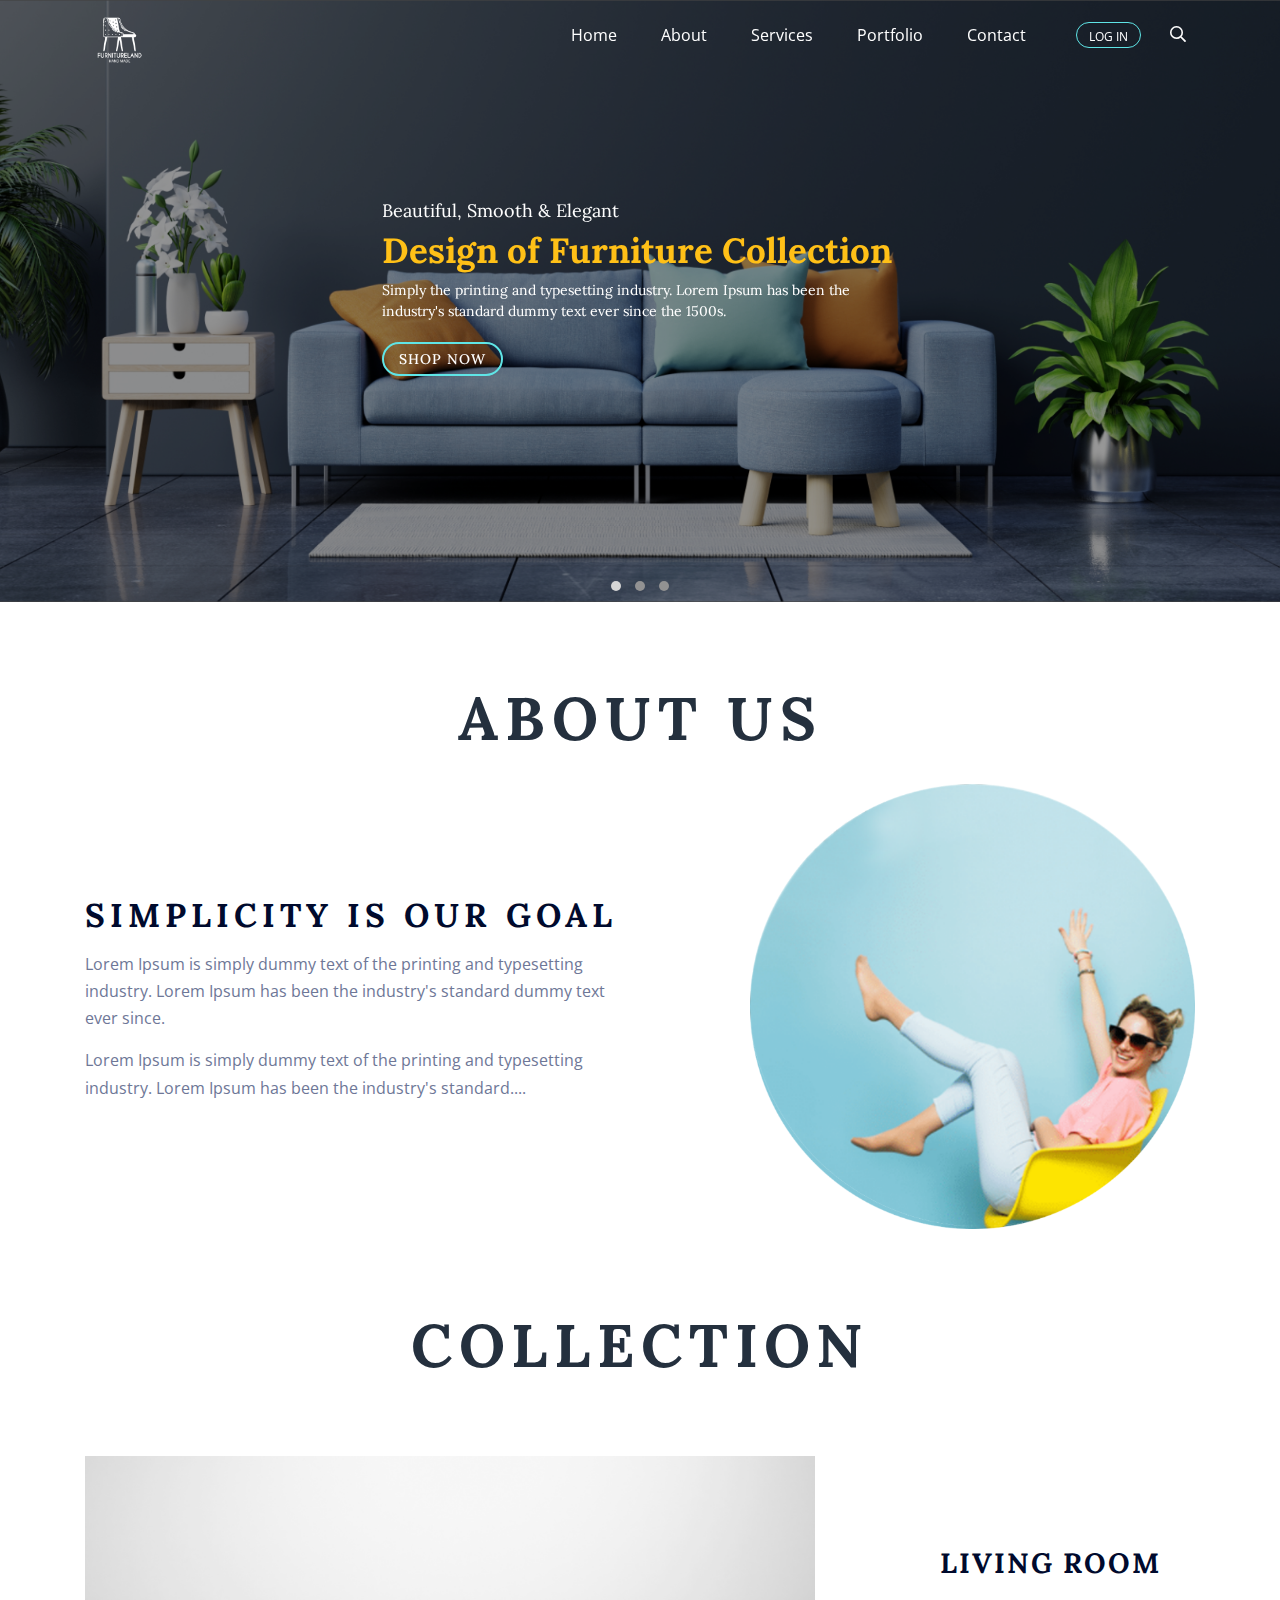
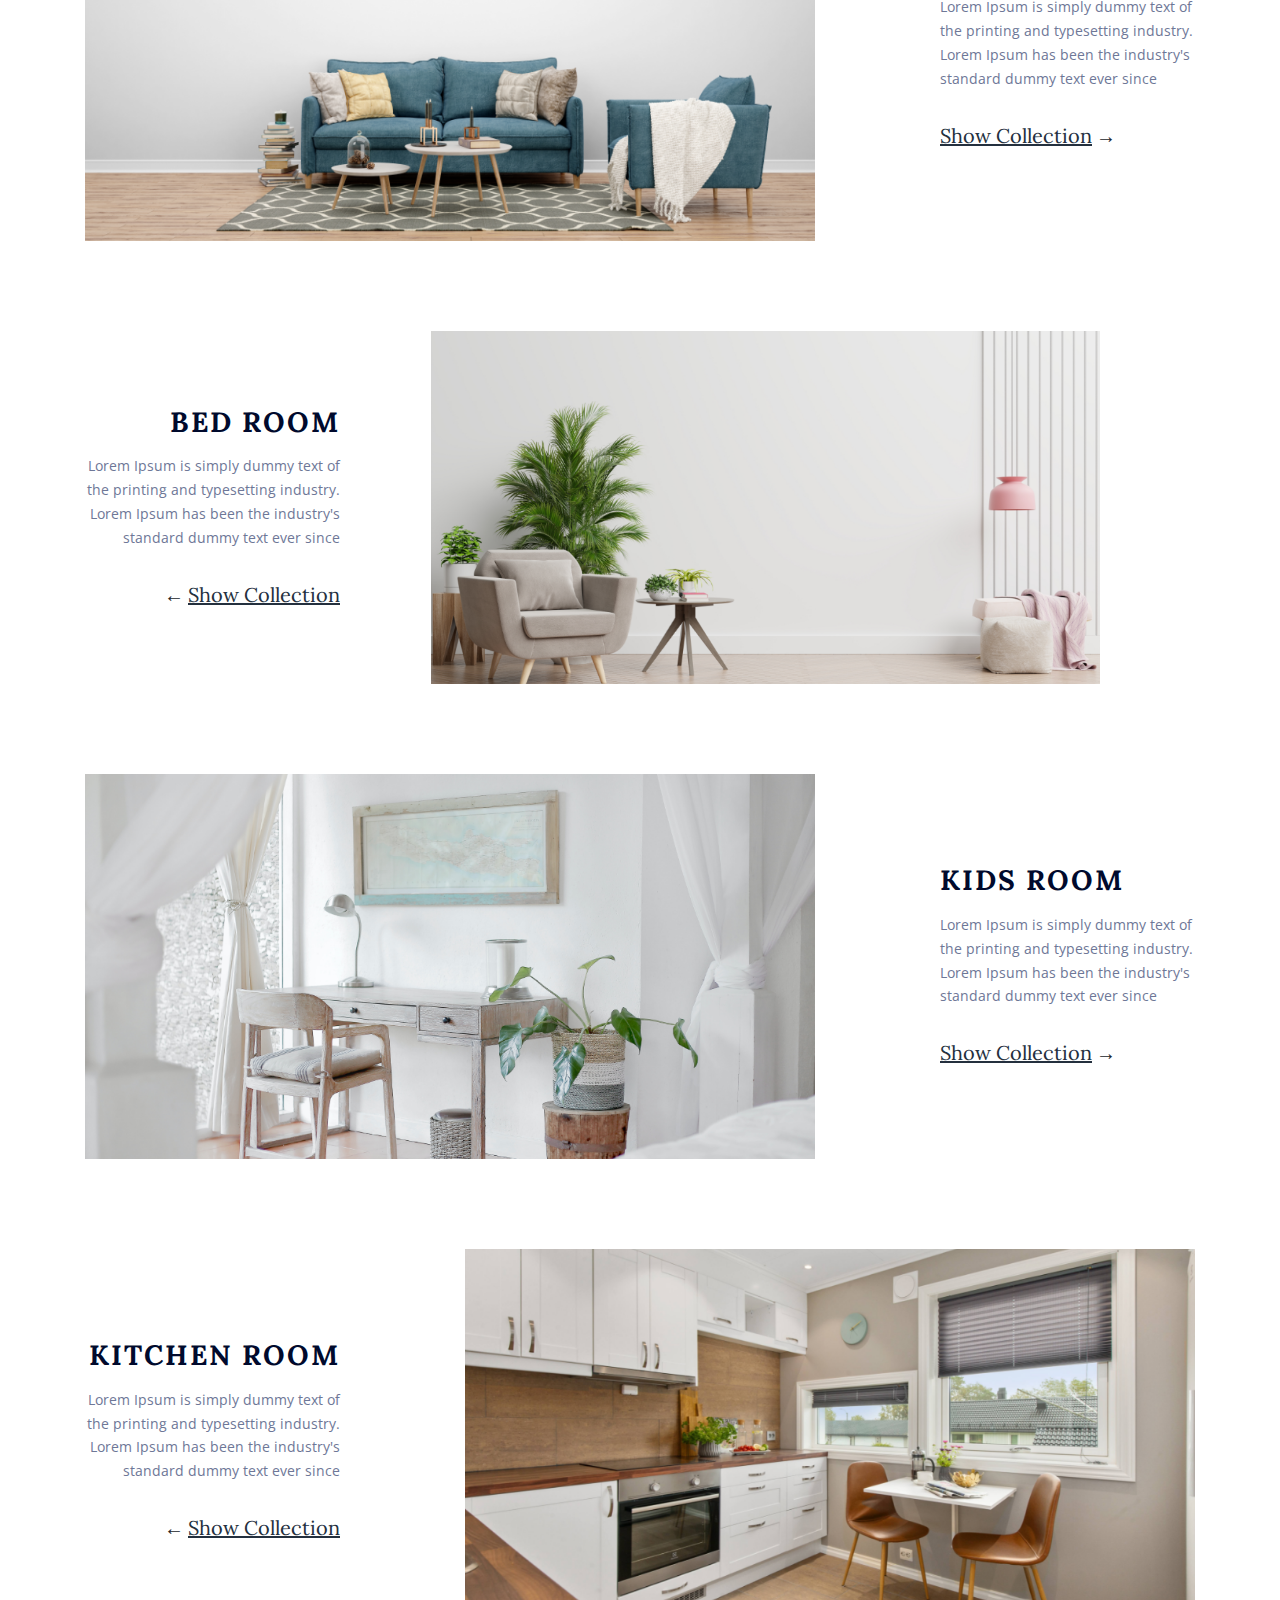
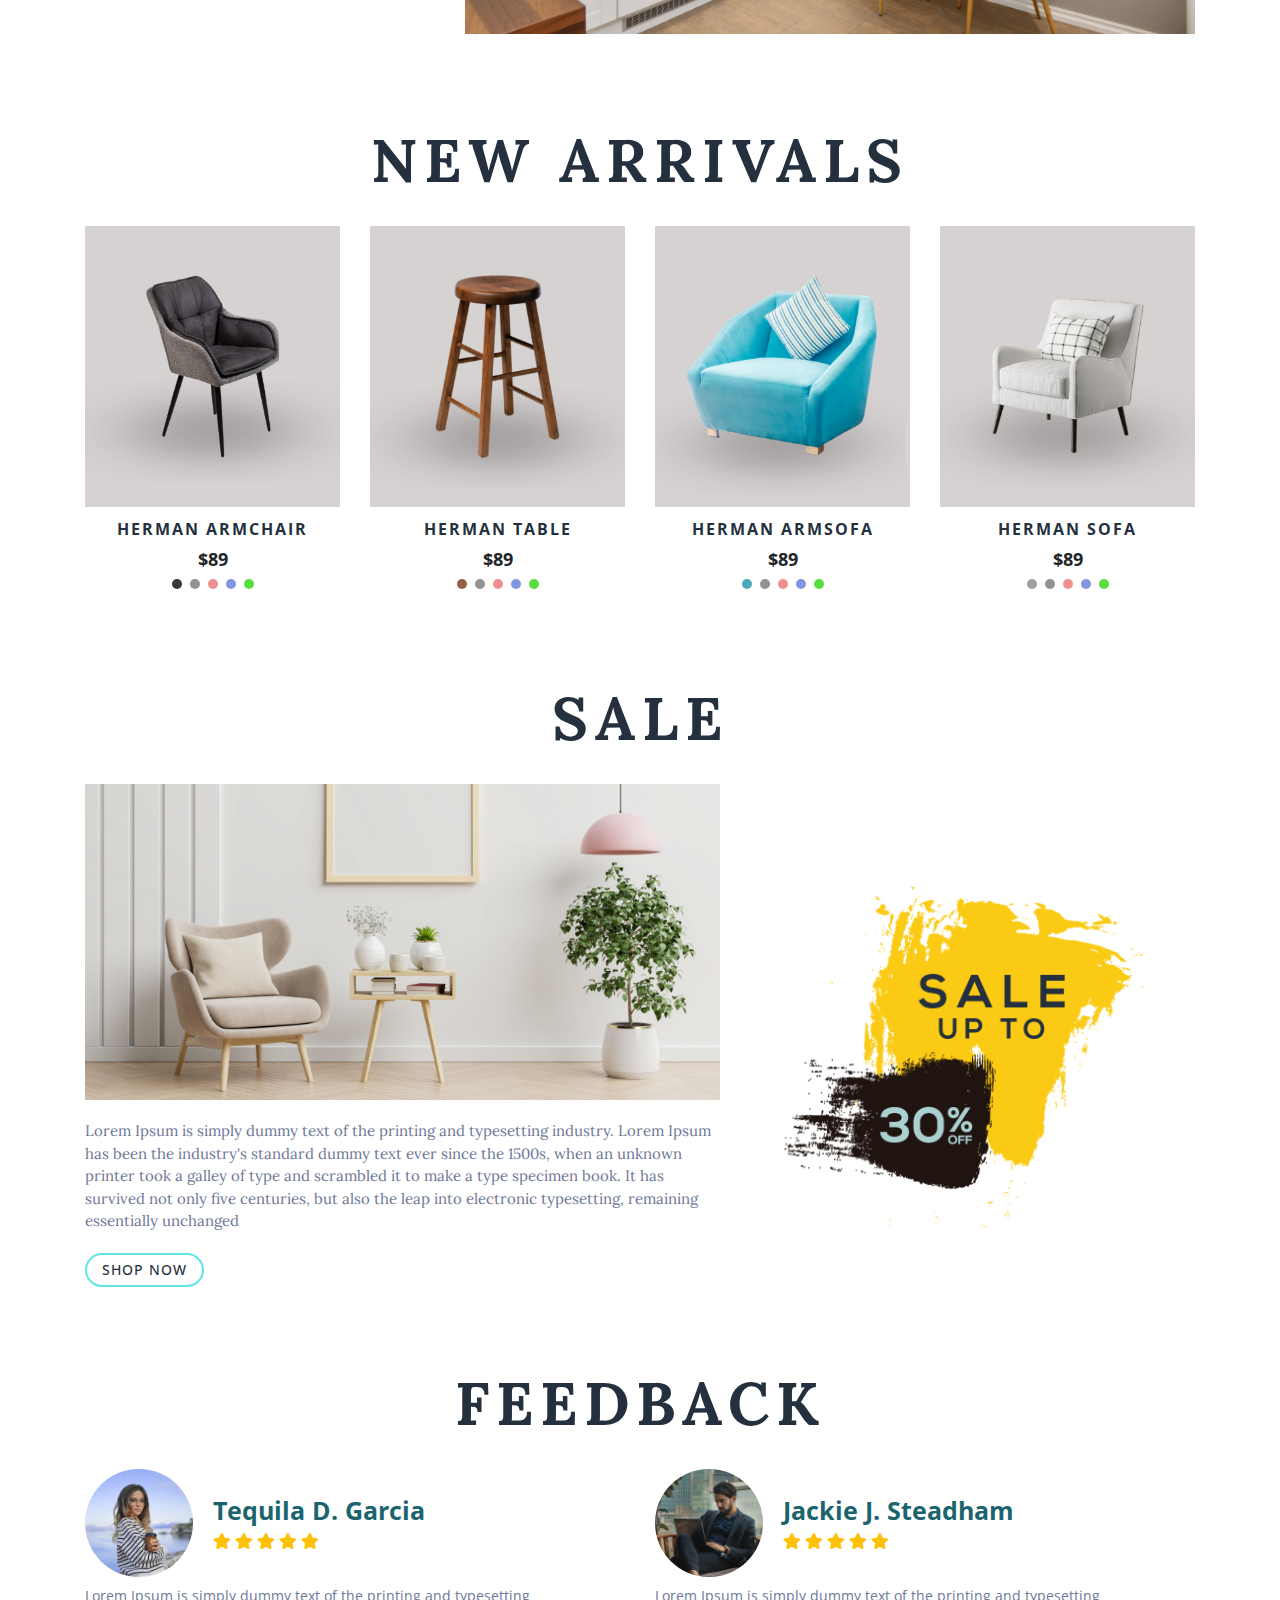
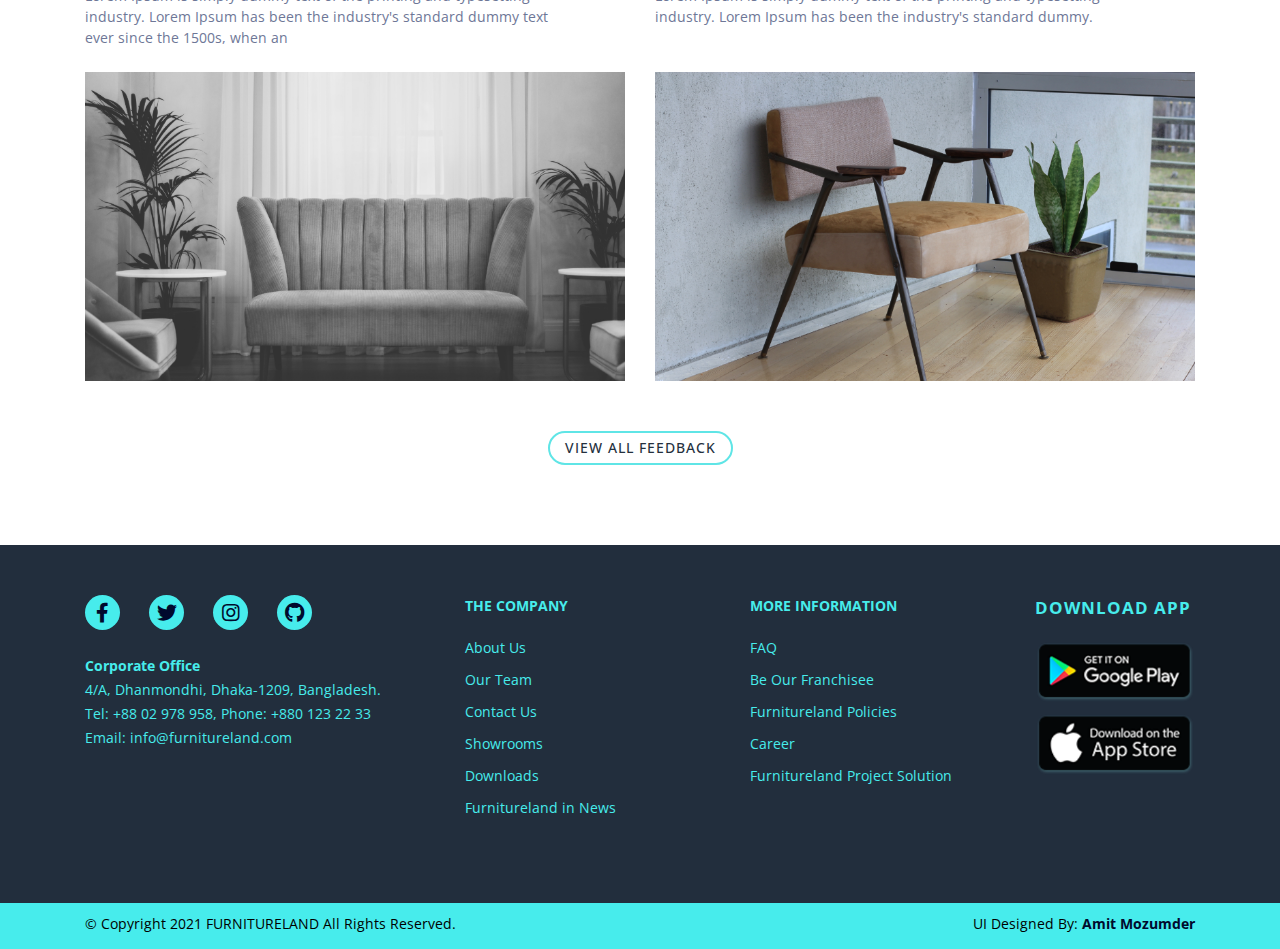
<file: index.html>
<!doctype html>
      <html class="no-js" lang="en">
      <head>
        <meta charset="utf-8">
        <meta http-equiv="x-ua-compatible" content="ie=edge">
        <meta name="viewport" content="width=device-width, initial-scale=1">
        <!-- The above 3 meta tags *must* come first in the head; any other head content must come *after* these tags -->
        <meta name="author" content="ARIYAN AHAMED MONIR">

        <title>Furniture-Land</title>

        <link rel="manifest" href="site.webmanifest">
        <!-- <link rel="shortcut icon" type="image/x-icon" href="img/favicon.ico"> -->
        <!-- Place favicon.ico in the root directory -->

        <!-- GOOGLE FONT -->
        <link rel="preconnect" href="https://fonts.gstatic.com">
        <link href="https://fonts.googleapis.com/css2?family=Lora:wght@400;500;700&family=Open+Sans:wght@400;600;700&display=swap" rel="stylesheet">

        <!-- CSS here -->
        <link rel="stylesheet" href="css/bootstrap.min.css">
        <link rel="stylesheet" href="css/owl.carousel.min.css">
        <link rel="stylesheet" href="css/owl.theme.default.min.css">
        <link rel="stylesheet" href="css/font-awesome-all.min.css">
        <link rel="stylesheet" href="css/default.css">
        <link rel="stylesheet" href="css/style.css">
        <link rel="stylesheet" href="css/responsive.css">
      </head>

      <body>

        <!-- START HEADER AREA -->
        <header class="header">
          <div class="container">
            <div class="position d-flex align-items-center">
              <div class="logo">
                <a href="#"><img src="img/logo.png" alt="Logo"></a>
              </div>
              <button type="button" class="open-nav">
                <span></span>
              </button>
              <div class="nav">
                <button class="close-nav" type="button">&times;</button>
                <div class="nav-inner">
                  <ul>
                    <li><a href="#">Home</a></li>
                    <li><a href="#">About</a></li>
                    <li><a href="#">Services</a></li>
                    <li><a href="#">Portfolio</a></li>
                    <li><a href="#">Contact</a></li>
                  </ul>
                </div>
              </div>
              <div class="header-btn">
                <div class="login">
                  <a href="login.html" class="login-icon">Log In</a>
                </div>
                <div class="searchbar">
                  <input type="text" placeholder="Search">
                  <div class="icon">
                    <i class="far fa-search icon-class" ></i>
                  </div>
                </div>
              </div>
            </div>
          </div>
        </header>
        <!-- END HEADER AREA -->

        <!-- START SLIDER AREA -->
        <section class="slider-area" style="background-image: url('img/bg.png');" >
          <div class="conftainer">
            <div class="slider-wraper owl-theme owl-carousel">
              <div class="row">
                <div class="col-xl-5 col-lg-6 col-md-8 col-sm-10 col-12 mx-auto">
                  <div class="slider-activate">
                    <div class="slider-content">
                      <h3>Beautiful, Smooth & Elegant</h3>
                      <h1>Design of Furniture Collection</h1>
                      <span>Simply the printing and typesetting industry. Lorem Ipsum has been the industry's standard dummy text ever since the 1500s. </span>
                      <a href="#" class="btn btn-hero">shop now</a>
                    </div>
                  </div>
                </div>
              </div>
              <div class="row">
                <div class="col-xl-5 col-lg-6 col-md-8 col-sm-10 col-12 mx-auto">
                  <div class="slider-activate">
                    <div class="slider-content">
                      <h3>Elegant Beautiful & Smooth</h3>
                      <h1>Collection of Furniture Design</h1>
                      <span>Industry's standard and simply the printing and typesetting industry. Lorem Ipsum has been the industry's standard dummy text ever since the 1500s. </span>
                      <a href="#" class="btn btn-hero">shop now</a>
                    </div>
                  </div>
                </div>
              </div>
              <div class="row">
                <div class="col-xl-5 col-lg-6 col-md-8 col-sm-10 col-12 mx-auto">
                  <div class="slider-activate">
                    <div class="slider-content">
                      <h3>Beautiful, Smooth & Elegant</h3>
                      <h1>Design of Furniture Collection</h1>
                      <span>Simply the printing and typesetting industry. Lorem Ipsum has been the industry's standard dummy text ever since the 1500s. </span>
                      <a href="#" class="btn btn-hero">shop now</a>
                    </div>
                  </div>
                </div>
              </div>
            </div>
          </div>
        </section>
        <!-- END SLIDER AREA -->

        <!-- START ABOUT US AREA -->
        <section class="about-us mt-80 mb-80">
          <div class="container">
            <row>
              <div class="col-lg-8 col-md-8 mx-auto">
                <div class="section-title">
                  <h2>About us</h2>
                </div> <!-- /.section title -->
              </div>
            </row> <!-- /.row -->
            <div class="row d-flex align-items-center">
              <div class="col-lg-6 col-md-5">
                <div class="about-text">
                  <h4>Simplicity is our goal</h4>
                  <p>Lorem Ipsum is simply dummy text of the printing and typesetting industry. Lorem Ipsum has been the industry's standard dummy text ever since.</p>
                  <p>Lorem Ipsum is simply dummy text of the printing and typesetting industry. Lorem Ipsum has been the industry's standard....</p>
                </div>
              </div>
              <div class="col-lg-5 col-md-6 offset-lg-1">
                <div class="about-img">
                  <img src="img/about.png" class="w-100" alt="">
                </div>
              </div>
            </div>
          </div>
        </section>
        <!-- END ABOUT US AREA -->

        <!-- START COLLECTION AREA -->
        <section class="collection-area">
          <div class="container">
            <div class="row">
              <div class="col-lg-8 col-md-8 mx-auto">
                <div class="section-title">
                  <h2>Collection</h2>
                </div> <!-- /.section title -->
              </div>
            </div> <!-- /.row -->
            <div class="row pt-45 mb-90">
              <div class="col-lg-8 col-md-7 ">
                <div class="product-img">
                  <img src="img/Living room.png" class="w-100" alt="">
                </div>
              </div>
              <div class="col-lg-3 col-md-5 offset-lg-1 d-flex align-items-center">
                <div class="product-text">
                  <h4>LIVING ROOM</h4>
                  <p>Lorem Ipsum is simply dummy text of the printing and typesetting industry. Lorem Ipsum has been the industry's standard dummy text ever since</p>
                  <div class="link">
                    <a href="#" class="btn-link">Show Collection</a> <span>&rarr;</span>
                  </div>
                </div>
              </div>
            </div> <!-- /.row -->
            <div class="row mb-90">
              <div class="col-lg-3 col-md-5 d-flex align-items-center">
                <div class="product-text text-right">
                  <h4>bed room</h4>
                  <p>Lorem Ipsum is simply dummy text of the printing and typesetting industry. Lorem Ipsum has been the industry's standard dummy text ever since</p>
                  <div class="link">
                    <span>&larr;</span> <a href="#" class="btn-link">Show Collection</a>
                  </div>
                </div>
              </div>
              <div class="col-lg-8 col-md-7">
                <div class="product-img offset-lg-1">
                  <img src="img/Bed room.png" class="w-100" alt="">
                </div>
              </div>
            </div> <!-- /.row -->
            <div class="row mb-90">
              <div class="col-lg-8 col-md-7">
                <div class="product-img">
                  <img src="img/Kids.png" class="w-100" alt="">
                </div>
              </div>
              <div class="col-lg-3 col-md-5 offset-lg-1 d-flex align-items-center">
                <div class="product-text">
                  <h4>kids room</h4>
                  <p>Lorem Ipsum is simply dummy text of the printing and typesetting industry. Lorem Ipsum has been the industry's standard dummy text ever since</p>
                  <div class="link">
                    <a href="#" class="btn-link">Show Collection</a> <span>&rarr;</span>
                  </div>
                </div>
              </div>
            </div> <!-- /.row -->
            <div class="row mb-90">
              <div class="col-lg-3 col-md-5 d-flex align-items-center">
                <div class="product-text text-right">
                  <h4>kitchen room</h4>
                  <p>Lorem Ipsum is simply dummy text of the printing and typesetting industry. Lorem Ipsum has been the industry's standard dummy text ever since</p>
                  <div class="link">
                    <span>&larr;</span> <a href="#" class="btn-link">Show Collection</a>
                  </div>
                </div>
              </div>
              <div class="col-lg-8 col-md-7 offset-lg-1">
                <div class="product-img">
                  <img src="img/Kitchen.png" class="w-100" alt="">
                </div>
              </div>
            </div> <!-- /.row -->
          </div>
        </section>
        <!-- END COLLECTION AREA -->

        <!-- START NEW ARRIVAL AREA -->
        <section class="new-arrival-area pb-80">
          <div class="container">
            <div class="row">
              <div class="col-lg-8 col-md-8 mx-auto">
                <div class="section-title">
                  <h2>New Arrivals</h2>
                </div> <!-- /.section title -->
              </div>
            </div> <!-- /.row -->
            <div class="row">
              <div class="col-lg-3 col-md-6">
                <div class="new-arrival-single text-center">
                  <div class="new-arrival-img">
                    <img id="armchair" src="img/feature-img1.png" class="w-100" alt="">
                  </div>
                  <div class="new-arrival-text">
                    <a href="#">HERMAN ARMCHAIR</a>
                    <span>$89</span>
                    <div class="new-arrival-btn">
                      <a onclick="armchair1()" class="btn-items herman-chair"></a>
                      <a onclick="armchair2()" class="btn-items bg"></a>
                      <a onclick="armchair3()" class="btn-items bg1"></a>
                      <a onclick="armchair4()" class="btn-items bg2"></a>
                      <a onclick="armchair5()" class="btn-items bg3"></a>
                    </div>
                  </div>
                </div>
              </div>
              <div class="col-lg-3 col-md-6">
                <div class="new-arrival-single text-center">
                  <div class="new-arrival-img">
                    <img id="table" src="img/feature-img2.png" class="w-100" alt="">
                  </div>
                  <div class="new-arrival-text">
                    <a href="#">HERMAN Table</a>
                    <span>$89</span>
                    <div class="new-arrival-btn">
                      <a onclick="table1()" class="btn-items herman-table"></a>
                      <a onclick="table2()" class="btn-items bg"></a>
                      <a onclick="table3()" class="btn-items bg1"></a>
                      <a onclick="table4()" class="btn-items bg2"></a>
                      <a onclick="table5()" class="btn-items bg3"></a>
                    </div>
                  </div>
                </div>
              </div>
              <div class="col-lg-3 col-md-6">
                <div class="new-arrival-single text-center">
                  <div class="new-arrival-img">
                    <img id="sofa" src="img/feature-img3.png" class="w-100" alt="">
                  </div>
                  <div class="new-arrival-text">
                    <a href="#">HERMAN ARMsofa</a>
                    <span>$89</span>
                    <div class="new-arrival-btn">
                      <a onclick="sofa1()" class="btn-items herman-arm-sofa"></a>
                      <a onclick="sofa2()" class="btn-items bg"></a>
                      <a onclick="sofa3()" class="btn-items bg1"></a>
                      <a onclick="sofa4()" class="btn-items bg2"></a>
                      <a onclick="sofa5()" class="btn-items bg3"></a>
                    </div>
                  </div>
                </div>
              </div>
              <div class="col-lg-3 col-md-6">
                <div class="new-arrival-single text-center">
                  <div class="new-arrival-img">
                    <img id="hermansofa" src="img/feature-img4.png" class="w-100" alt="">
                  </div>
                  <div class="new-arrival-text">
                    <a href="#">HERMAN sofa</a>
                    <span>$89</span>
                    <div class="new-arrival-btn">
                      <a onclick="hermansofa1()" class="btn-items herman-sofa"></a>
                      <a onclick="hermansofa2()" class="btn-items bg"></a>
                      <a onclick="hermansofa3()" class="btn-items bg1"></a>
                      <a onclick="hermansofa4()" class="btn-items bg2"></a>
                      <a onclick="hermansofa5()" class="btn-items bg3"></a>
                    </div>
                  </div>
                </div>
              </div>
            </div>
          </div>
        </section>
        <!-- END NEW ARRIVAL AREA -->

        <!-- START SALE AREA -->
        <section class="sale-area pb-80">
          <div class="container">
            <div class="row">
              <div class="col-lg-8 col-md-8 mx-auto">
                <div class="section-title">
                  <h2>Sale</h2>
                </div> <!-- /.section title -->
              </div>
            </div> <!-- /.row -->
            <div class="row d-flex align-items-center">
              <div class="col-lg-7 col-md-7">
                <div class="sales-content">
                  <div class="sales-img">
                    <img src="img/Sale Box.png" class="w-100" alt="">
                  </div>
                  <div class="sales-text">
                    <p>Lorem Ipsum is simply dummy text of the printing and typesetting industry. Lorem Ipsum has been the industry's standard dummy text ever since the 1500s, when an unknown printer took a galley of type and scrambled it to make a type specimen book. It has survived not only five centuries, but also the leap into electronic typesetting, remaining essentially unchanged</p>
                    <div class="sales-btn">
                      <a href="#" class="btn btn-sale">Shop now</a>
                    </div>
                  </div>
                </div>
              </div>
              <div class="col-lg-5 col-md-5">
                <div class="discount-img">
                  <img src="img/discount.png" class="w-100" alt="">
                </div>
              </div>
            </div>
          </div>
        </section>
        <!-- END SALE AREA -->

        <!-- START FEEDBACK AREA -->
        <section class="feedback-area pb-80">
          <div class="container">
            <div class="row">
              <div class="col-lg-8 col-md-8 mx-auto">
                <div class="section-title">
                  <h2>feedback</h2>
                </div> <!-- /.section title -->
              </div>
            </div> <!-- /.row -->
            <div class="row">
              <div class="col-lg-6 col-md-6">
                <div class="single-testimonial">
                  <div class="client-descripbtion d-flex align-items-center mb-2">
                    <div class="client-img d-inline-block">
                      <img src="img/client1.png" alt="">
                    </div>
                    <div class="client-name d-inline-block">
                      <span>Tequila D. Garcia</span>
                      <div class="star">
                        <i class="fa fa-star"></i>
                        <i class="fa fa-star"></i>
                        <i class="fa fa-star"></i>
                        <i class="fa fa-star"></i>
                        <i class="fa fa-star"></i>
                      </div>
                    </div>
                  </div>
                  <div class="client-review mb-4">
                    <p>Lorem Ipsum is simply dummy text of the printing and typesetting industry. Lorem Ipsum has been the industry's standard dummy text ever since the 1500s, when an </p>
                  </div>
                  <div class="purchage-item">
                    <img src="img/percharge1.png" class="w-100" alt="">
                  </div>
                </div>
              </div>
              <div class="col-lg-6 col-md-6">
                <div class="single-testimonial">
                  <div class="client-descripbtion d-flex align-items-center mb-2">
                    <div class="client-img d-inline-block">
                      <img src="img/client2.png" alt="">
                    </div>
                    <div class="client-name d-inline-block">
                      <span>Jackie J. Steadham</span>
                      <div class="star">
                        <i class="fa fa-star"></i>
                        <i class="fa fa-star"></i>
                        <i class="fa fa-star"></i>
                        <i class="fa fa-star"></i>
                        <i class="fa fa-star"></i>
                      </div>
                    </div>
                  </div>
                  <div class="client-review mb-45">
                    <p>Lorem Ipsum is simply dummy text of the printing and typesetting industry. Lorem Ipsum has been the industry's standard dummy. </p>
                  </div>
                  <div class="purchage-item">
                    <img src="img/percharge2.png" class="w-100" alt="">
                  </div>
                </div>
              </div>
              <div class="feedback-btn mx-auto mt-50">
                <a href="#" class="btn btn-sale">View all feedback</a>
              </div>
            </div>
          </div>
        </section>
        <!-- END FEEDBACK AREA -->
<div class="live-chat-area">
  <script src="https://apps.elfsight.com/p/platform.js" defer></script>
  <div class="elfsight-app-f71636e6-b6f0-4b13-b482-75731b29ebbc"></div>
</div>
        <!-- START FOOTER AREA -->
        <footer class="pt-50">
          <div class="container">
            <div class="row">
              <div class="col-lg-4 col-md-6 mb-30">
                <div class="social-link mb-25">
                  <ul>
                    <li><a href="#"><i class="fab fa-facebook-f"></i></a></li>
                    <li><a href="#"><i class="fab fa-twitter"></i></a></li>
                    <li><a href="#"><i class="fab fa-instagram"></i></a></li>
                    <li><a href="#"><i class="fab fa-github"></i></a></li>
                  </ul>
                </div>
                <div class="contact-detail">
                  <p><strong>Corporate Office</strong></p>
                  <address>4/A, Dhanmondhi, Dhaka-1209, Bangladesh.​</address>
                  <p>Tel: +88 02 978 958, Phone: +880 123 22 33</p>
                  <p>Email: info@furnitureland.com</p>
                </div>
              </div>
              <div class="col-lg-3 col-md-6 mb-30">
                <div class="links">
                  <p><strong>THE COMPANY</strong></p>
                  <ul>
                    <li><a href="#">About Us</a></li>
                    <li><a href="#">Our Team</a></li>
                    <li><a href="#">Contact Us</a></li>
                    <li><a href="#">Showrooms</a></li>
                    <li><a href="#">Downloads</a></li>
                    <li><a href="#">Furnitureland in News</a></li>
                  </ul>
                </div>
              </div>
              <div class="col-lg-3 col-md-6 mb-30">
                <div class="links">
                  <p><strong>MORE INFORMATION</strong></p>
                  <ul>
                    <li><a href="#">FAQ</a></li>
                    <li><a href="#">Be Our Franchisee</a></li>
                    <li><a href="#">Furnitureland Policies</a></li>
                    <li><a href="#">Career</a></li>
                    <li><a href="#">Furnitureland Project Solution</a></li>
                  </ul>
                </div>
              </div>
              <div class="col-lg-2 col-md-6 mb-30">
                <div class="download-app">
                  <span>Download App</span>
                  <div class="android mb-10">
                    <a href="https://play.google.com/store/apps/details?id=com.learnprogramming.codecamp&hl=en&gl=US" target="_black"><img src="img/Android sign.png" class="w-100 download-img" alt=""></a>
                  </div>
                  <div class="apple">
                    <a href="https://apps.apple.com/us/app/programming-hero-coding-fun/id1478201849" target="_black"><img src="img/Apple sign.png" class="w-100 download-img" alt=""></a>
                  </div>
                </div>
              </div>
            </div>
          </div>
          <div class="copyright-area mt-50">
            <div class="container">
              <div class="row">
                <div class="col-lg-6 col-md-7 col-sm-12">
                  <p>&copy; Copyright 2021 FURNITURELAND  All Rights Reserved.</p>
                </div>
                <div class="col-lg-6 col-md-5 col-sm-12">
                  <p>UI Designed By: <a href="http://dribbble.com/TheArtisticAmit" target="_blank"><strong>Amit Mozumder</strong></a></p>
                </div>
              </div>
            </div>
          </div>
        </footer>
        <!-- END FOOTER AREA -->
      		<!-- JS here -->
              <script src="js/jquery-3.4.1.min.js"></script>
              <script src="js/bootstrap.min.js"></script>
              <script src="js/owl.carousel.min.js"></script>
              <script src="js/main.js"></script>
              
            </body>
            </html>
</file>
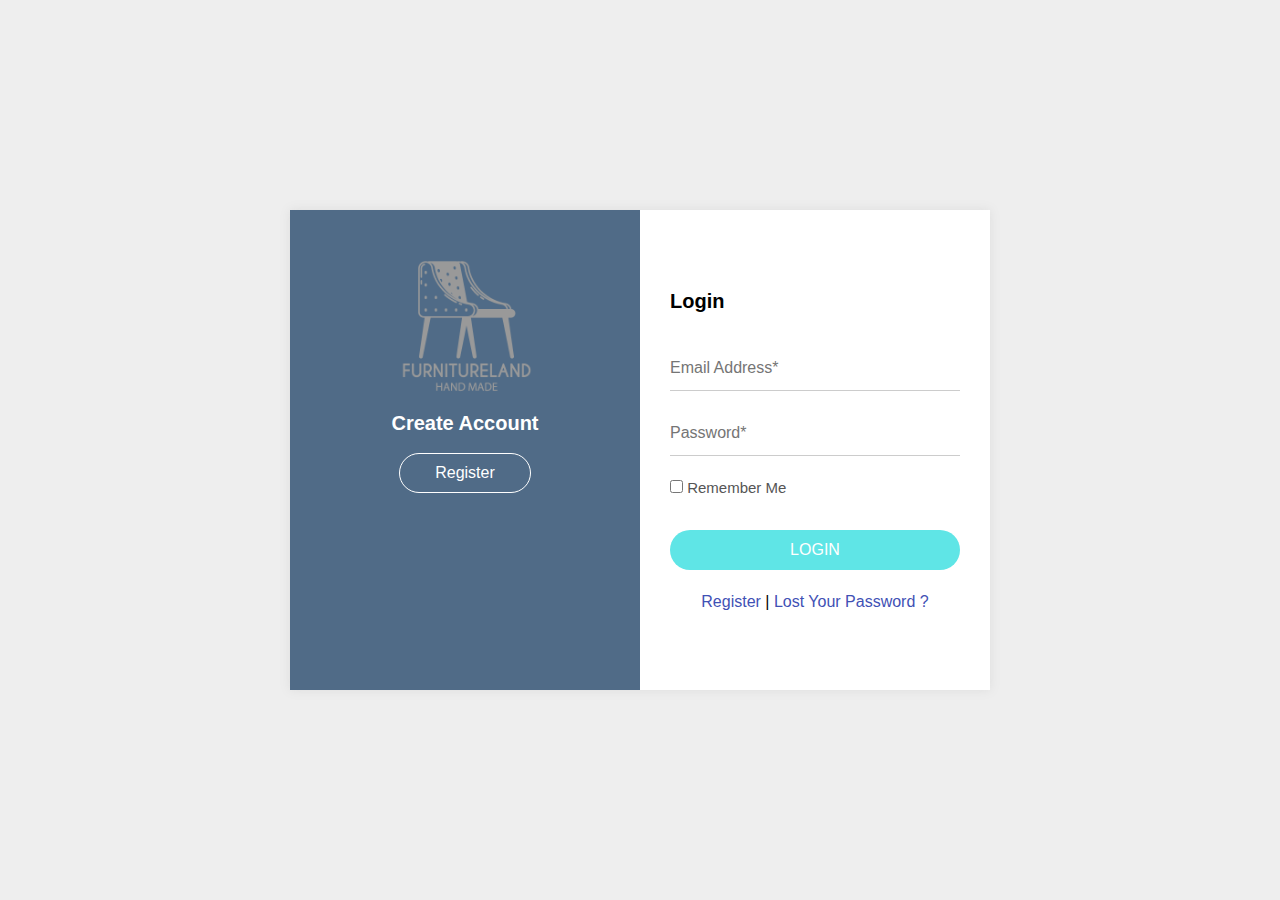
<file: login.html>
<!DOCTYPE html>
<html lang="en">
<head>
	<meta charset="UTF-8">
	<meta name="viewport" content="width=device-width, initial-scale=1">
	<title>Login & Register</title>

	<link rel="stylesheet" href="css/login.css">
</head>
<body>

	<div class="login-area">
		<div class="login-wraper">
			<div class="left">
				<h3>Create Account</h3>
				<button type="button" class="register-btn">Register</button>
			</div> <!-- /.left -->
			<div class="right">
				<h3>Have an Account ?</h3>
				<button type="button" class="login-btn">Login</button>
			</div>
			<div class="form">
				<!-- START LOGIN FORM -->
				<div class="login-form">
					<h3>Login</h3>
					<div class="form-group">
						<input class="form-control" type="email" placeholder="Email Address*">
					</div>
					<div class="form-group">
						<input class="form-control" type="password" placeholder="Password*">
					</div>
					<div class="form-group">
						<label>
							<input type="checkbox"> Remember Me
						</label>
					</div>
					<button type="button" class="submit-btn">Login</button>
					<p><a class="register-btn" href="#">Register</a> | <a class="lost-password-btn" href="#">Lost Your Password ?</a></p>
				</div>
				<!-- END LOGIN FORM -->

				<!-- START REGISTER FORM -->
				<div class="register-form form-hidden">
					<h3>Register</h3>
					<div class="form-group">
						<input class="form-control" type="text" placeholder="First Name*">
					</div>
					<div class="form-group">
						<input class="form-control" type="text" placeholder="Last Name*">
					</div>
					<div class="form-group">
						<input class="form-control" type="email" placeholder="Email Address*">
					</div>
					<div class="form-group">
						<input class="form-control" type="password" placeholder="Password*">
					</div>
					
					<button type="button" class="submit-btn">Register</button>
					
				</div>
				<!-- END REGISTER FORM -->
				<!-- START LOST PASSWORD FORM -->
				<div class="lost-pass-form form-hidden">
					<h3>Lost Your Password ?</h3>
					<h5>You will receive a link to create a new password via email.</h5>
					<div class="form-group">
						<input class="form-control" type="email" placeholder="Email Address*">
					</div>

					<button type="button" class="submit-btn">Reset Password</button>
					<p><a class="login-btn" href="#">Login</a> | <a class="register-btn" href="#">register</a></p>
				</div>
				<!-- END LOST PASSWORD FORM -->
			</div>
		</div>
	</div>

	<script src="js/login.js"></script>
</body>
</html>
</file>
<file: css/default.css>
/* Deafult Margin & Padding */
/*-- Margin Top --*/
.mt-5 {
	margin-top: 5px;
}
.mt-10 {
	margin-top: 10px;
}
.mt-15 {
	margin-top: 15px;
}
.mt-20 {
	margin-top: 20px;
}
.mt-25 {
	margin-top: 25px;
}
.mt-30 {
	margin-top: 30px;
}
.mt-35 {
	margin-top: 35px;
}
.mt-40 {
	margin-top: 40px;
}
.mt-45 {
	margin-top: 45px;
}
.mt-50 {
	margin-top: 50px;
}
.mt-55 {
	margin-top: 55px;
}
.mt-60 {
	margin-top: 60px;
}
.mt-65 {
	margin-top: 65px;
}
.mt-70 {
	margin-top: 70px;
}
.mt-75 {
	margin-top: 75px;
}
.mt-80 {
	margin-top: 80px;
}
.mt-85 {
	margin-top: 85px;
}
.mt-90 {
	margin-top: 90px;
}
.mt-95 {
	margin-top: 95px;
}
.mt-100 {
	margin-top: 100px;
}
.mt-105 {
	margin-top: 105px;
}
.mt-110 {
	margin-top: 110px;
}
.mt-115 {
	margin-top: 115px;
}
.mt-120 {
	margin-top: 120px;
}
.mt-125 {
	margin-top: 125px;
}
.mt-130 {
	margin-top: 130px;
}
.mt-135 {
	margin-top: 135px;
}
.mt-140 {
	margin-top: 140px;
}
.mt-145 {
	margin-top: 145px;
}
.mt-150 {
	margin-top: 150px;
}
.mt-155 {
	margin-top: 155px;
}
.mt-160 {
	margin-top: 160px;
}
.mt-165 {
	margin-top: 165px;
}
.mt-170 {
	margin-top: 170px;
}
.mt-175 {
	margin-top: 175px;
}
.mt-180 {
	margin-top: 180px;
}
.mt-185 {
	margin-top: 185px;
}
.mt-190 {
	margin-top: 190px;
}
.mt-195 {
	margin-top: 195px;
}
.mt-200 {
	margin-top: 200px;
}
/*-- Margin Bottom --*/

.mb-5 {
	margin-bottom: 5px;
}
.mb-10 {
	margin-bottom: 10px;
}
.mb-15 {
	margin-bottom: 15px;
}
.mb-20 {
	margin-bottom: 20px;
}
.mb-25 {
	margin-bottom: 25px;
}
.mb-30 {
	margin-bottom: 30px;
}
.mb-35 {
	margin-bottom: 35px;
}
.mb-40 {
	margin-bottom: 40px;
}
.mb-45 {
	margin-bottom: 45px;
}
.mb-50 {
	margin-bottom: 50px;
}
.mb-55 {
	margin-bottom: 55px;
}
.mb-60 {
	margin-bottom: 60px;
}
.mb-65 {
	margin-bottom: 65px;
}
.mb-70 {
	margin-bottom: 70px;
}
.mb-75 {
	margin-bottom: 75px;
}
.mb-80 {
	margin-bottom: 80px;
}
.mb-85 {
	margin-bottom: 85px;
}
.mb-90 {
	margin-bottom: 90px;
}
.mb-95 {
	margin-bottom: 95px;
}
.mb-100 {
	margin-bottom: 100px;
}
.mb-105 {
	margin-bottom: 105px;
}
.mb-110 {
	margin-bottom: 110px;
}
.mb-115 {
	margin-bottom: 115px;
}
.mb-120 {
	margin-bottom: 120px;
}
.mb-125 {
	margin-bottom: 125px;
}
.mb-130 {
	margin-bottom: 130px;
}
.mb-135 {
	margin-bottom: 135px;
}
.mb-140 {
	margin-bottom: 140px;
}
.mb-145 {
	margin-bottom: 145px;
}
.mb-150 {
	margin-bottom: 150px;
}
.mb-155 {
	margin-bottom: 155px;
}
.mb-160 {
	margin-bottom: 160px;
}
.mb-165 {
	margin-bottom: 165px;
}
.mb-170 {
	margin-bottom: 170px;
}
.mb-175 {
	margin-bottom: 175px;
}
.mb-180 {
	margin-bottom: 180px;
}
.mb-185 {
	margin-bottom: 185px;
}
.mb-190 {
	margin-bottom: 190px;
}
.mb-195 {
	margin-bottom: 195px;
}
.mb-200 {
	margin-bottom: 200px;
}
/*-- Padding Top --*/

.pt-5 {
	padding-top: 5px;
}
.pt-10 {
	padding-top: 10px;
}
.pt-15 {
	padding-top: 15px;
}
.pt-20 {
	padding-top: 20px;
}
.pt-25 {
	padding-top: 25px;
}
.pt-30 {
	padding-top: 30px;
}
.pt-35 {
	padding-top: 35px;
}
.pt-40 {
	padding-top: 40px;
}
.pt-45 {
	padding-top: 45px;
}
.pt-50 {
	padding-top: 50px;
}
.pt-55 {
	padding-top: 55px;
}
.pt-60 {
	padding-top: 60px;
}
.pt-65 {
	padding-top: 65px;
}
.pt-70 {
	padding-top: 70px;
}
.pt-75 {
	padding-top: 75px;
}
.pt-80 {
	padding-top: 80px;
}
.pt-85 {
	padding-top: 85px;
}
.pt-90 {
	padding-top: 90px;
}
.pt-95 {
	padding-top: 95px;
}
.pt-100 {
	padding-top: 100px;
}
.pt-105 {
	padding-top: 105px;
}
.pt-110 {
	padding-top: 110px;
}
.pt-115 {
	padding-top: 115px;
}
.pt-120 {
	padding-top: 120px;
}
.pt-125 {
	padding-top: 125px;
}
.pt-130 {
	padding-top: 130px;
}
.pt-135 {
	padding-top: 135px;
}
.pt-140 {
	padding-top: 140px;
}
.pt-145 {
	padding-top: 145px;
}
.pt-150 {
	padding-top: 150px;
}
.pt-155 {
	padding-top: 155px;
}
.pt-160 {
	padding-top: 160px;
}
.pt-165 {
	padding-top: 165px;
}
.pt-170 {
	padding-top: 170px;
}
.pt-175 {
	padding-top: 175px;
}
.pt-180 {
	padding-top: 180px;
}
.pt-185 {
	padding-top: 185px;
}
.pt-190 {
	padding-top: 190px;
}
.pt-195 {
	padding-top: 195px;
}
.pt-200 {
	padding-top: 200px;
}
/*-- Padding Bottom --*/

.pb-5 {
	padding-bottom: 5px;
}
.pb-10 {
	padding-bottom: 10px;
}
.pb-15 {
	padding-bottom: 15px;
}
.pb-20 {
	padding-bottom: 20px;
}
.pb-25 {
	padding-bottom: 25px;
}
.pb-30 {
	padding-bottom: 30px;
}
.pb-35 {
	padding-bottom: 35px;
}
.pb-40 {
	padding-bottom: 40px;
}
.pb-45 {
	padding-bottom: 45px;
}
.pb-50 {
	padding-bottom: 50px;
}
.pb-55 {
	padding-bottom: 55px;
}
.pb-60 {
	padding-bottom: 60px;
}
.pb-65 {
	padding-bottom: 65px;
}
.pb-70 {
	padding-bottom: 70px;
}
.pb-75 {
	padding-bottom: 75px;
}
.pb-80 {
	padding-bottom: 80px;
}
.pb-85 {
	padding-bottom: 85px;
}
.pb-90 {
	padding-bottom: 90px;
}
.pb-95 {
	padding-bottom: 95px;
}
.pb-100 {
	padding-bottom: 100px;
}
.pb-105 {
	padding-bottom: 105px;
}
.pb-110 {
	padding-bottom: 110px;
}
.pb-115 {
	padding-bottom: 115px;
}
.pb-120 {
	padding-bottom: 120px;
}
.pb-125 {
	padding-bottom: 125px;
}
.pb-130 {
	padding-bottom: 130px;
}
.pb-135 {
	padding-bottom: 135px;
}
.pb-140 {
	padding-bottom: 140px;
}
.pb-145 {
	padding-bottom: 145px;
}
.pb-150 {
	padding-bottom: 150px;
}
.pb-155 {
	padding-bottom: 155px;
}
.pb-160 {
	padding-bottom: 160px;
}
.pb-165 {
	padding-bottom: 165px;
}
.pb-170 {
	padding-bottom: 170px;
}
.pb-175 {
	padding-bottom: 175px;
}
.pb-180 {
	padding-bottom: 180px;
}
.pb-185 {
	padding-bottom: 185px;
}
.pb-190 {
	padding-bottom: 190px;
}
.pb-195 {
	padding-bottom: 195px;
}
.pb-200 {
	padding-bottom: 200px;
}



/*-- Padding Left --*/
.pl-0 {
	padding-left: 0px;
}
.pl-5 {
	padding-left: 5px;
}
.pl-10 {
	padding-left: 10px;
}
.pl-15 {
	padding-left: 15px;
}
.pl-20{
	padding-left: 20px;
}
.pl-25 {
	padding-left: 35px;
}
.pl-30 {
	padding-left: 30px;
}
.pl-35 {
	padding-left: 35px;
}

.pl-35 {
	padding-left: 35px;
}

.pl-40 {
	padding-left: 40px;
}

.pl-45 {
	padding-left: 45px;
}

.pl-50 {
	padding-left: 50px;
}

.pl-55 {
	padding-left: 55px;
}

.pl-60 {
	padding-left: 60px;
}
.pl-65 {
	padding-left: 65px;
}
.pl-70 {
	padding-left: 70px;
}
.pl-75 {
	padding-left: 75px;
}
.pl-80 {
	padding-left: 80px;
}
.pl-85 {
	padding-left: 80px;
}
.pl-90 {
	padding-left: 90px;
}
.pl-95 {
	padding-left: 95px;
}
.pl-100 {
	padding-left: 100px;
}


/*-- Padding Right --*/
.pr-0 {
	padding-right: 0px;
}
.pr-5 {
	padding-right: 5px;
}
.pr-10 {
	padding-right: 10px;
}
.pr-15 {
	padding-right: 15px;
}
.pr-20{
	padding-right: 20px;
}
.pr-25 {
	padding-right: 35px;
}
.pr-30 {
	padding-right: 30px;
}
.pr-35 {
	padding-right: 35px;
}

.pr-35 {
	padding-right: 35px;
}

.pr-40 {
	padding-right: 40px;
}

.pr-45 {
	padding-right: 45px;
}

.pr-50 {
	padding-right: 50px;
}

.pr-55 {
	padding-right: 55px;
}

.pr-60 {
	padding-right: 60px;
}
.pr-65 {
	padding-right: 65px;
}
.pr-70 {
	padding-right: 70px;
}
.pr-75 {
	padding-right: 75px;
}
.pr-80 {
	padding-right: 80px;
}
.pr-85 {
	padding-right: 80px;
}
.pr-90 {
	padding-right: 90px;
}
.pr-95 {
	padding-right: 95px;
}
.pr-100 {
	padding-right: 100px;
}

/* font weight */
.f-700{font-weight: 700;}
.f-600{font-weight: 600;}
.f-500{font-weight: 500;}
.f-400{font-weight: 400;}
.f-300{font-weight: 300;}

/* Background Color */

.gray-bg {
	background: #f7f7fd;
}
.white-bg {
	background: #fff;
}
.black-bg {
	background: #222;
}
.theme-bg {
	background: #222;
}
.primary-bg {
	background: #222;
}
/* Color */

.white-color {
	color: #fff;
}
.black-color {
	color: #222;
}
.theme-color {
	color: #222;
}
.primary-color {
	color: #222;
}
/* black overlay */

[data-overlay] {
	position: relative;
}
[data-overlay]::before {
	background: #000 none repeat scroll 0 0;
	content: "";
	height: 100%;
	left: 0;
	position: absolute;
	top: 0;
	width: 100%;
	z-index: 1;
}
[data-overlay="3"]::before {
	opacity: 0.3;
}
[data-overlay="4"]::before {
	opacity: 0.4;
}
[data-overlay="5"]::before {
	opacity: 0.5;
}
[data-overlay="6"]::before {
	opacity: 0.6;
}
[data-overlay="7"]::before {
	opacity: 0.7;
}
[data-overlay="8"]::before {
	opacity: 0.8;
}
[data-overlay="9"]::before {
	opacity: 0.9;
}
h1 a,
h2 a,
h3 a,
h4 a,
h5 a,
h6 a {
	color: inherit;
}
h1 {
	font-size: 40px;
	font-weight: 500;
}
h2 {
	font-size: 35px;
}
h3 {
	font-size: 28px;
}
h4 {
	font-size: 22px;
}
h5 {
	font-size: 18px;
}
h6 {
	font-size: 16px;
}
ul {
	margin: 0px;
	padding: 0px;
}
li {
	list-style: none
}
hr {
	border-bottom: 1px solid #eceff8;
	border-top: 0 none;
	margin: 30px 0;
	padding: 0;
}
label {
	color: #7e7e7e;
	cursor: pointer;
	font-size: 14px;
	font-weight: 400;
}
*::-moz-selection {
	background: #d6b161;
	color: #fff;
	text-shadow: none;
}
::-moz-selection {
	background: #444;
	color: #fff;
	text-shadow: none;
}
::selection {
	background: #444;
	color: #fff;
	text-shadow: none;
}
*::-moz-placeholder {
	color: #555555;
	font-size: 14px;
	opacity: 1;
}
*::placeholder {
	color: #555555;
	font-size: 14px;
	opacity: 1;
}
::-webkit-input-placeholder {
  color: #555;
  font-family: 'Open Sans', sans-serif;
}

:-ms-input-placeholder {
  color: #555;
  font-family: 'Open Sans', sans-serif;
}

::placeholder {
  color: #555;
  font-family: 'Open Sans', sans-serif;
}
.img {
	max-width: 100%;
	transition: all 0.3s ease-out 0s;
}
.f-left {
	float: left
}
.f-right {
	float: right
}
.fix {
	overflow: hidden
}
a {
	-webkit-transition: all 0.3s ease-out 0s;
	-moz-transition: all 0.3s ease-out 0s;
	-ms-transition: all 0.3s ease-out 0s;
	-o-transition: all 0.3s ease-out 0s;
	transition: all 0.3s ease-out 0s;
  color: #000a2d;
}
a:hover {
	text-decoration: none;
}
a:focus,
button:focus {
	outline: 0;
  text-decoration: none;
}
button:focus,input:focus,input:focus,textarea,textarea:focus{outline: 0}

.uppercase {
	text-transform: uppercase;
}
.capitalize {
	text-transform: capitalize;
}
</file>
<file: css/style.css>
/*
  Theme Name: Name - Furniture Land HTML Template
  Author: ariyansolutions@gmail.com
  Support: admin@gmail.com
  Description: Creative  HTML5 template.
  Version: 1.0
*/

/* CSS Index
-----------------------------------
1. Theme default css
2. header
3. slider
4. about-area
5. features-box
6. department
7. team
8. video-area
9. counter
10. footer
*/

/*
==================================
BASIC SETUP
==================================
*/
* {
  margin: 0;
  padding: 0;
  box-sizing: border-box;
}
 body {
  font-family: 'Lora', serif;
	font-weight: normal;
	font-style: normal;
}

/*
==================================
REUSABLE COMPONENTS
==================================
*/
h1, h2, h3, h4, h5, h6 {
    font-family: 'lora', serif;
    font-weight: 700;
    color: #000a2d;
    margin-top: 0px;
    font-style: normal;
    text-transform: normal;
}
p {
  font-size: 14px;
  font-weight: 400;
  line-height: 1.5;
  color: #6e7797;
  margin-bottom: 15px;
  font-family: 'Open Sans', sans-serif;
}

.position {
    position: relative;
}
.theme-overlay {
	position: relative
}
.theme-overlay::before {
	background: #1696e7 none repeat scroll 0 0;
	content: "";
	height: 100%;
	left: 0;
	opacity: 0.6;
	position: absolute;
	top: 0;
	width: 100%;
}
.separator {
	border-top: 1px solid #f2f2f2
}

/* button style */
.btn {
	-moz-user-select: none;
	background: #5FE5E6 none repeat scroll 0 0;
	border: 2px solid transparent;
	border-radius: 30px;
	color: #fff;
	cursor: pointer;
	display: inline-block;
	font-size: 14px;
	font-weight: 500;
	line-height: 1;
	margin-bottom: 0;
  padding: 8px 15px;
	text-align: center;
  text-transform: uppercase;
  letter-spacing: 1px;
	touch-action: manipulation;
	transition: all 0.3s ease 0s;
	vertical-align: middle;
	white-space: nowrap;
}
.btn:hover {
    background: none;
    color: #5FE5E6;
    border-color: #5FE5E6;
}
.breadcrumb > .active {
	color: #888;
}
.owl-theme .owl-dots .owl-dot span {
    background: #929292;
}
.owl-theme .owl-dots .owl-dot.active span, .owl-theme .owl-dots .owl-dot:hover span {
    background: #d6d6d6;
}


/* scrollUp */
#scrollUp {
	background: #7DBA2F;
	height: 35px;
	width: 35px;
	right: 50px;
	bottom: 77px;
	color: #fff;
	font-size: 20px;
	text-align: center;
	border-radius: 50%;
	font-size: 20px;
	line-height: 34px;
}
#scrollUp:hover {
	background: #444;
}
.section-title h2 {
    color: #24303E;
    font-size: 60px;
    letter-spacing: 7px;
    margin-bottom: 30px;
    text-transform: uppercase;
}
/*
==================================
HEADER SECTION
==================================
*/

.header {
    background: transparent;
    padding: 0;
    position: absolute;
    z-index: 5;
    width: 100%;
}
.header .open-nav {
  display: none;
  opacity: 0;
}
.nav {
  margin-left: auto;
}
.header .nav .close-nav {
  position: absolute;
  right: 15px;
  top: 15px;
  background-color: #4f67e9;
  width: 40px;
  height: 40px;
  border: none;
  font-size: 30px;
  color: #fff;
  cursor: pointer;
  transition: all 0.3s ease;
  transform: translateY(-100px);
  opacity: 0;
}
.header .nav ul li {
  text-align: center;
  display: inline-block;
  padding: 10px 20px;
}
.header .nav ul li a {
  display: inline-block;
  font-size: 16px;
  color: #fff;
  position: relative;
  font-family: 'Open Sans', sans-serif;
  text-transform: capitalize;
}

.header .nav ul li a:hover {
  color: #fcad2e;
}
.header .nav ul li a:after {
  content: "";
  position: absolute;
  height: 2px;
  width: 0%;
  background: #fcad2e;
  right: 0;
  left: auto;
  bottom: -5px;
  -webkit-transition: 0.3s;
  -o-transition: 0.3s;
  transition: 0.3s;
}
.header .nav ul li a:hover:after {
  width: 100%;
  right: auto;
  left: 0;
}

/*Login*/
.login {
    display: inline-block;
    margin-right: 50px;
}
.login {
    padding: 0 12px;
    border: 1px solid #5FE5E6;
    border-radius: 30px;
    text-transform: uppercase;
    margin-left: 30PX;
    margin-right: 50px;
    cursor: pointer;
    transition: 0.4s;
}
.login:hover {
    border: 1px solid transparent;
    background-color: #5FE5E6;
}
.login a {
    color: #fff;
    font-size: 12px;
    font-family: 'Open Sans';
}
/*Searchbar*/
.searchbar {
	position: relative;
  display: inline-block;
}
.searchbar input[type="text"] {
    border: 0;
    padding: 0 0px;
    width: 0px;
    height: 35px;
    border-radius: 3px;
  transition: all 0.3s ease;
}
.searchbar .icon {
	position: absolute;
	top: 0;
	right: 0;
	background: none;
	width: 35px;
	height: 100%; 
	border-radius: 3px;
	color: #fff;
	cursor: pointer;
}
.searchbar .icon i {
	position: absolute;
	top: 50%;
	left: 50%;
	transform: translate(-50%, -50%);
}
.searchbar .icon.active{
  background: #5FE5E6;
  transition: all 0.3s ease;
}

.searchbar input[type="text"].active{
  width: 250px;
  padding: 0 10px;
  transition: all 0.5s 0.2s ease;
  margin-left: -25px;
}
/*
==================================
SLIDER SECTION
==================================
*/
.slider-area {
	background-size: cover;
	background-position: center;
	background-repeat: no-repeat;
	background-color: #ddd;
	position: relative;
}
.slider-area:before {
    content: '';
    position: absolute;
    top: 0;
    right: 0;
    bottom: 0;
    left: 0;
    background-color: #000;
    opacity: 0.4;
}
.slider-content {
    padding: 200px 0 386px 0;
}
.slider-content h3 {
	font-size: 18px;
	color: #fff;
	font-weight: 400;
}
.slider-content h1 {
	color: #ffc017;
	font-size: 35px;
	font-weight: 700;
}
.slider-content span {
    color: #fff;
    font-size: 14px;
    font-weight: 400;
    margin-bottom: 20px;
}
.slider-content span {
    display: inline-block;
}
.btn-hero {
    background: none;
    border-color: #5FE5E6;
}

/*
==================================
ABOUT US SECTION
==================================
*/
.section-title {
	text-align: center;
}
.about-text h4 {
    font-size: 33px;
    letter-spacing: 5px;
    text-transform: uppercase;
    margin-bottom: 15px;
}
.about-text p {
    font-size: 16px;
    line-height: 1.7;
}
/*
==================================
COLLECTION SECTION
==================================
*/

.product-text h4 {
    letter-spacing: 2px;
    font-size: 28px;
    margin-bottom: 15px;
    text-transform: uppercase;
}
.product-text p {
    line-height: 1.7;
    margin-bottom: 30px;
}
a.btn-link {
    font-size: 20px;
    color: #24303E;
    text-decoration: underline;
}
.link span {
	font-size: 20px;
}
/*
==================================
NEW ARRIVLS SECTION
==================================
*/
.new-arrival-single {
	transition: 0.4s;
}
.new-arrival-single:hover {
    box-shadow: 0 3px 30px #d6d2d1;
}
.new-arrival-text {
    padding-bottom: 5px;
}
.new-arrival-text a {
	font-size: 16px;
	font-weight: 700;
	color: #24303E;
	margin: 10px 0;
	margin-bottom: 5px;
	text-transform: uppercase;
	display: block;
	letter-spacing: 2px;
	font-family: 'Open Sans', sans-serif;
}
.new-arrival-text a:hover {
	color: #5FE5E6;
}
.new-arrival-text span {
    font-size: 18px;
    font-weight: 700;
    font-family: 'Open Sans', sans-serif; 
}
.new-arrival-btn .btn-items {
    width: 10px;
    height: 10px;
    margin: 2px;
    background: red;
    border-radius: 50%;
    cursor: pointer;
    display: inline-block;
}
.new-arrival-btn .btn-items.bg {
	background: #929292;
}
.new-arrival-btn .btn-items.bg1 {
	background: #EF8F8F;
}
.new-arrival-btn .btn-items.bg2 {
	background: #8295E2;
}
.new-arrival-btn .btn-items.bg3 {
	background: #56DE3C;
}
.new-arrival-btn .herman-chair {
	background: #3B363B;
}
.new-arrival-btn .herman-table {
	background: #946148;
}
.new-arrival-btn .herman-arm-sofa {
	background: #49A8BA;
}
.new-arrival-btn .herman-sofa {
	background: #A39E9B;
}


.sales-text p {
    margin-bottom: 0;
    padding-top: 20px;
    font-family: lora;
    font-size: 15px;
    margin-bottom: 20px;
}
.btn-sale {
    background: transparent;
    border-color: #5FE5E6;
    color: #24303E;
    font-family: 'Open Sans';
}



.client-img {
    margin-right: 20px;
}
.client-name span {
	color: #1B646E;
	font-size: 25px;
	font-weight: 700;
	font-family: 'Open Sans', sans-serif;
}
.client-name .star i {
	color: #FFC107;
}
.client-review p {
	padding-right: 60px;
}

footer {
	background-color: #222E3D;
}
.social-link ul li {
	display: inline-block;
}
.social-link ul li a i {
    background: #47ECEC;
    width: 35px;
    height: 35px;
    padding: 8px;
    border-radius: 50%;
    text-align: center;
    font-size: 20px;
    margin-right: 25px;
    transition: 0.3s;
}
.social-link ul li:hover a i {
	color: #fff;
}
.contact-detail p,
.contact-detail address {
	color: #47ECEC;
	font-size: 14px;
	margin-bottom: 3px;
	font-family: 'Open Sans', sans-serif;
}
.links ul li{
	line-height: 2;
}
.links p,
.links ul li a {
	color: #47ECEC;
	font-family: 'Open Sans', sans-serif;
	font-size: 14px;
}
.links ul li a:hover {
	padding-left: 10px;
}
.download-app span {
    color: #47ECEC;
    font-size: 17px;
    letter-spacing: 1px;
    text-transform: uppercase;
    font-weight: 700;
    font-family: 'Open Sans';
    margin-bottom: 20px;
    display: block;
}


.copyright-area {
	background: #47ECEC;
}

.copyright-area p {
    margin-bottom: 0;
    padding: 10px 0;
    padding-bottom: 15px;
    color: #000;
}
.copyright-area .col-lg-6:nth-child(2) {
	text-align: end;
}
/*.copyright-area .col-lg-6:nth-child(2) p strong {
	color: #fff;
}*/


/*

929292
#EF8F8F
#8295E2
#56DE3C


*/
</file>
<file: css/responsive.css>
/* Normal desktop :1200px. */
@media (min-width: 1200px) and (max-width: 1500px) {
	.slider-content {
	    padding: 200px 0 190px 0;
	}
}


/* Normal desktop :992px. */
@media (min-width: 992px) and (max-width: 1200px) {
	.header .nav ul li {
	    padding: 10px 18px;
	}
	.searchbar input[type="text"].active {
	    width: 220px;
	}

}



/*Start Mobile Menu*/
@media screen and (max-width: 991px) {
  .header-btn {
       margin-left: auto; 
       margin-right: 60px; 
  }

  /*Hamburger*/
  .header .open-nav {
      height: 34px;
      width: 44px;
      position: absolute;
      right: 0;
      margin-left: auto;
      opacity: 1;
      background-color: #fff;
      border: none;
      border-radius: 4px;
      cursor: pointer;
      display: flex;
      align-items: center;
      justify-content: center;
  }
  .header .open-nav span {
    display: inline-block;
    width: 20px;
    height: 2px;
    background-color: #000;
    position: relative;
  }
  .header .open-nav span::before,
  .header .open-nav span::after {
    content: '';
    position: absolute;
    right: 0;
    top: 0;
    width: 50%;
    height: 2px;
    background-color: inherit;
    transition: all 0.3s ease;
  }
  .header .open-nav:hover span::before,
  .header .open-nav:hover span::after {
    width: 100%;
  }

  .header .open-nav span::before {
    transform: translateY(-6px);
  }
  .header .open-nav span::after {
    transform: translateY(6px);
  }

  /*Main Menu*/
  .header .nav {
    position: fixed;
    left: 0;
    top: 0;
    width: 100%;
    height: 100%;
    z-index: 999;
    background-color: rgba(0, 0, 0, 0.9);
    overflow-y: auto;
    opacity: 0;
    transform: translateX(100%);
    transition: all 0.5s ease;
  }
  .header .nav.open {
    transform: translateX(0%);
    opacity: 1;
  }

  .header .nav.open .close-nav {
    transform: translateY(0px);
    opacity: 1;
    transition-delay: 0.5s;
  }
  .header .nav-inner {
    min-height: 100vh;
    width: 100%;
    display: flex;
    align-items: center;
    justify-content: center;
    padding: 60px;
  }
  .header .nav ul li {
    display: block;
  }
  .header .nav ul li a {
    font-size: 25px;
  }
  .header .nav ul {
    transform: translateX(-80px);
    opacity: 0;
    transition: all 0.3s ease;
  }
  .header .nav.open ul {
    transform: translateX(0px);
    opacity: 1;
    transition-delay: 0.5s; 
  }

}
/* End Mobile Menu */
 
/* Tablet desktop :768px. */
@media (min-width: 768px) and (max-width: 991px) {
		.slider-content {
		    padding: 200px 0 220px 0;
		}
	.section-title h2 {
	    font-size: 40px;
	}
	.about-text h4 {
	    font-size: 25px;
	}
	.new-arrival-single {
	    margin-bottom: 45px;
	}
	section.new-arrival-area.pb-80 {
	    padding-bottom: 35px;
	}
	.discount-img img {
	    width: 100%!important;
	}
	.client-name span {
	    font-size: 20px;
	}
	.copyright-area {
	    margin-top: 20px;
	}
	.download-img {
		width: 50%!important;
	}

}

 
/* small mobile :767px. */
@media (max-width: 767px) {
	.searchbar input[type="text"].active {
	    width: 190px;
	}
	.login {
	    margin-left: 0;
	    margin-right: 35px;
	}

	.slider-content {
	    padding: 200px 0 220px 0;
	}
	.slider-content h1 {
	    font-size: 25px;
	}
	.section-title h2 {
	    font-size: 35px;
	}
	.about-text h4 {
	    font-size: 20px;
	}
	.about-text {
	    margin-bottom: 50px;
	}
	.product-img {
	    margin-bottom: 30px;
	}
	.product-text p {
	    margin-bottom: 10px;
	}
	.product-text.text-right {
	    text-align: left!important;
	    margin-bottom: 50px;
	}
	.new-arrival-single {
	    transition: 0.4s;
	    margin-bottom: 80px;
	    box-shadow: 0 3px 30px #d6d2d1;
	}
	.single-testimonial {
	    margin-bottom: 70px;
	}
	.feedback-btn {
	    margin-top: 0px;
	}
	.links {
	    margin-top: 30px;
	}
	.download-img {
		width: 50%!important;
	}
	.copyright-area .col-lg-6:nth-child(1),
	.copyright-area .col-lg-6:nth-child(2) {
	    text-align: center;
	}
	 
}

@media (max-width: 575px) {

	.slider-content {
	    padding: 200px 0 220px 0;
	    padding-left: 15px;
	    padding-right: 15px;
	}
	.section-title h2 {
	    font-size: 20px;
	}
	.product-text h4 {
	    font-size: 17px;
	}
}
 
/* Large Mobile :480px. */
@media only screen and (min-width: 480px) and (max-width: 767px) {
.container {width:450px}
 
}
</file>
<file: css/login.css>
* {
	box-sizing: border-box;
	margin: 0;
}
 body {
 	font-family: sans-serif;
 	margin: 0;
 	line-height: 1.5;
 }
.login-area {
	min-height: 100vh;
	padding:15px;
	background-color: #eeeeee;
	display: flex;
	flex-wrap: wrap;
	align-items: center;
	justify-content: center;
 }
.login-area .login-wraper {
 	background-image: url('../img/2.png');
 	background-size: cover;
 	background-position: -174px center;
 	background-repeat: repeat-x;
 	flex: 0 0 700px;
 	max-width: 700px;
 	min-height: 480px;
 	box-shadow: 0 0 10px #ddd;
 	display: flex;
 	flex-wrap: wrap;
 	position: relative;
 	z-index: 1;
 	transition: all 0.5s ease-in-out;

 }
 .login-area .login-wraper.slide-active {
 	background-position: 160px center;
 }

 .login-area .login-wraper::before {
 	content: '';
 	position: absolute;
 	left: 0;
 	top: 0;
 	width: 100%;
 	height: 100%;
 	z-index: -1;
 	background-color: rgba(0,0,0,0.4);
 }
.login-area .login-wraper .left,
.login-area .login-wraper .right {
	flex: 0 0 50%;
	max-width: 50%;
	display: flex;
	justify-content: center;
	align-items: center;
	flex-direction: column;
	padding: 40px 0;
}
.login-area .login-wraper .left h3,
.login-area .login-wraper .right h3 {
	font-size: 20px;
	color: #fff;
	margin: 0 0 15px;
}
.login-area .login-wraper .left .register-btn,
.login-area .login-wraper .right .login-btn {
	border: 1px solid #fff;
	cursor: pointer;
	border-radius: 25px;
	font-size: 16px;
	color: #fff;
	padding: 10px 35px;
	background-color: transparent;
} 
.login-area .login-wraper .left .register-btn:focus,
.login-area .login-wraper .right .login-btn:focus {
	outline: none;
}
.login-area .login-wraper .form {
	position: absolute;
	background-color: #fff;
	height: 100%;
	width: 50%;
	right: 0;
	top: 0;
	padding: 30px;
	display: flex;
	flex-direction: column;
	justify-content: center;
	transition: all 0.5s ease-in-out;
}
 .login-area .login-wraper.slide-active .form {
 	right: 50%;
 }
.login-area .login-wraper .form h3 {
	font-size: 20px;
	color: #000;
	margin: 0 0 30px;
}
/*.login-area .login-wraper .form .login-form {
	flex: 0 0 100%;
	max-width: 100%;

}*/
.login-area .login-wraper .form .form-group {
	margin-bottom: 20px;
}
.login-area .login-wraper .form .lost-pass-form,
.login-area .login-wraper .form .login-form,
.login-area .login-wraper .form .register-form {
	transition: 0.5s ease-in-out;
}
.login-area .login-wraper .form .form-control {
	width: 100%;
	height: 45px;
	font-size: 16px;
	color: #000;
	border: none;
	padding: 0;
	border-bottom: 1px solid #ccc;
}
.login-area .login-wraper .form .form-control:focus {
	outline: none;

}
.login-area .login-wraper .form label {
	font-size: 15px;
	color: #555;
}
.login-area .login-wraper .form .submit-btn {
	width: 100%;
	height: 40px;
	background-color: #5FE5E6;
	border: none;
	border-radius: 20px;
	color: #fff;
	text-transform: uppercase;
	margin-top: 10px;
	font-size: 16px;
	cursor: pointer;
}
.login-area .login-wraper .form .submit-btn:focus {
	outline: none;
}
.login-area .login-wraper .form p {
	margin-top: 20px;
	text-align: center;
}
.login-area .login-wraper .form h5 {
	font-size: 16px;
	color: #555;
	margin: 0 0 30px;
	font-weight: normal;
}
.login-area .login-wraper .form .login-form p a,
.login-area .login-wraper .form .register-form p a {
	font-size: 16px;
	text-decoration: none;
	display: inline-block;
	color: #3f51b5;
}
.login-area .login-wraper .form .form-hidden {
	max-height: 0;
	visibility: hidden;
	opacity: 0;
	overflow: hidden;
}

/*RESPONSIVE*/

@media (max-width: 767px) {
	.login-area .login-wraper {
		flex: 0 0 100%;
		max-width: 100%;
	}
}

@media (max-width: 575px) {
	.login-area .login-wraper .form {
		position: relative;
		width: 100%;
		right: auto;
		top: auto;
		height: auto;
	}
	.login-area .login-wraper,
	.login-area .login-wraper.slide-active {
		background-position: center;
	}
	.login-area .login-wraper.slide-active .form {
		right: auto;
	}
}

@media (max-width: 388px) {
	.login-area .login-wraper .left h3,
	.login-area .login-wraper .right h3 {
	    font-size: 16px;
	}
	.login-area .login-wraper .left .register-btn,
	.login-area .login-wraper .right .login-btn {
	    font-size: 14px;
	    padding: 7px 25px;
	}
}
@media (max-width: 316px) {
	.login-area .login-wraper .left h3,
	.login-area .login-wraper .right h3 {
	    font-size: 12px;
	}
}
</file>
